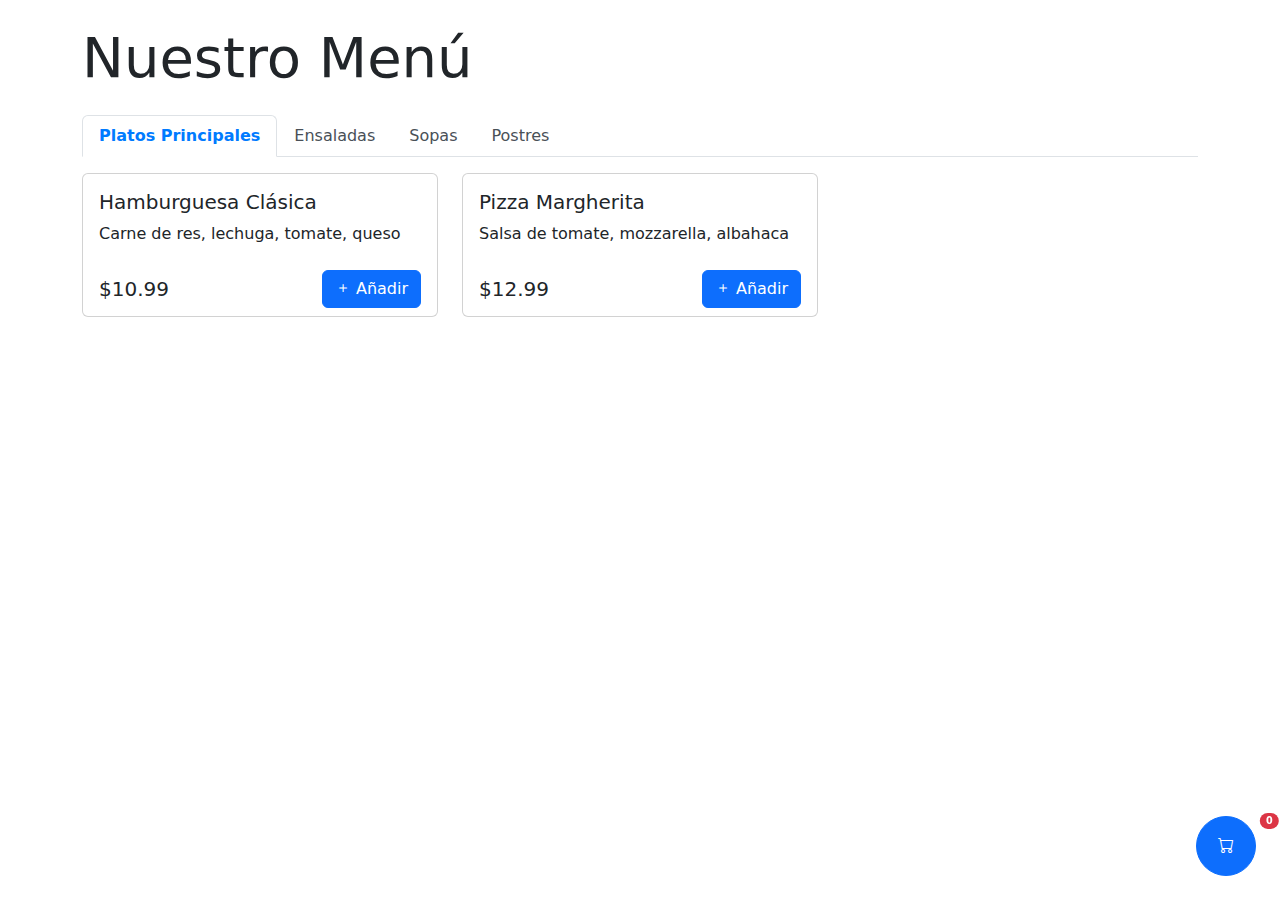
<file: frontend/customer-menu/index.html>
<!DOCTYPE html>
<html lang="es">
<head>
    <meta charset="UTF-8">
    <meta name="viewport" content="width=device-width, initial-scale=1.0">
    <title>Menú del Restaurante</title>
    <link href="https://cdn.jsdelivr.net/npm/bootstrap@5.3.0/dist/css/bootstrap.min.css" rel="stylesheet">
    <link href="https://cdn.jsdelivr.net/npm/bootstrap-icons@1.7.2/font/bootstrap-icons.css" rel="stylesheet">
    <link rel="stylesheet" href="styles.css">
</head>
<body>
    <div class="container mt-4">
        <header class="mb-4">
            <h1 class="display-4">Nuestro Menú</h1>
        </header>

        <ul class="nav nav-tabs" id="menuTabs" role="tablist"></ul>
        <div class="tab-content mt-3" id="menuTabContent"></div>

        <button id="cartBtn" class="btn btn-primary rounded-circle position-fixed bottom-0 end-0 m-4" style="width: 60px; height: 60px;">
            <i class="bi bi-cart"></i>
            <span id="cartBadge" class="position-absolute top-0 start-100 translate-middle badge rounded-pill bg-danger">
                0
            </span>
        </button>
    </div>

    <div class="offcanvas offcanvas-end" tabindex="-1" id="cartOffcanvas" aria-labelledby="cartOffcanvasLabel">
        <div class="offcanvas-header">
            <h5 class="offcanvas-title" id="cartOffcanvasLabel">Tu Pedido</h5>
            <button type="button" class="btn-close text-reset" data-bs-dismiss="offcanvas" aria-label="Close"></button>
        </div>
        <div class="offcanvas-body">
            <p>Revisa tu pedido antes de confirmar</p>
            <div id="cartItems">
                <!-- Cart items will be inserted here -->
            </div>
            <div class="mt-4">
                <strong>Total: $<span id="cartTotal">0.00</span></strong>
            </div>
            <button class="btn btn-primary w-100 mt-4" id="confirmOrder">Confirmar Pedido</button>
        </div>
    </div>

    <script src="https://cdn.jsdelivr.net/npm/bootstrap@5.3.0/dist/js/bootstrap.bundle.min.js"></script>
    <script src="script.js"></script>
</body>
</html>
</file>
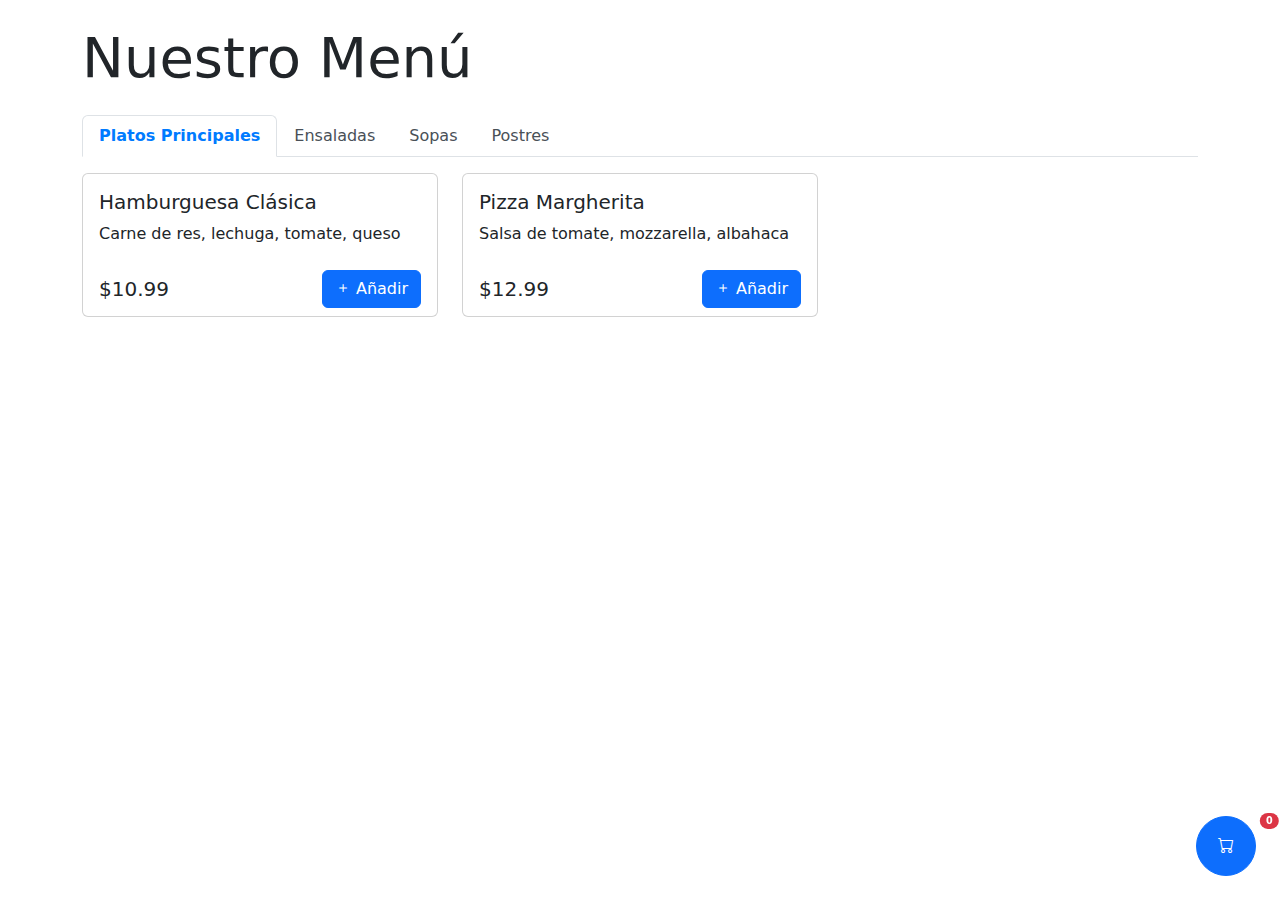
<file: src/main/resources/static/index.html>
<!DOCTYPE html>
<html lang="es">

<head>
    <meta charset="UTF-8">
    <meta name="viewport" content="width=device-width, initial-scale=1.0">
    <title>Menú del Restaurante</title>
    <link href="https://cdn.jsdelivr.net/npm/bootstrap@5.3.0/dist/css/bootstrap.min.css" rel="stylesheet">
    <link href="https://cdn.jsdelivr.net/npm/bootstrap-icons@1.7.2/font/bootstrap-icons.css" rel="stylesheet">
    <link rel="stylesheet" href="./styles.css">
</head>

<body>
    <div class="container mt-4">
        <header class="mb-4">
            <h1 class="display-4">Nuestro Menú</h1>
        </header>

        <ul class="nav nav-tabs" id="menuTabs" role="tablist"></ul>
        <div class="tab-content mt-3" id="menuTabContent"></div>

        <button id="cartBtn" class="btn btn-primary rounded-circle position-fixed bottom-0 end-0 m-4"
            style="width: 60px; height: 60px;">
            <i class="bi bi-cart"></i>
            <span id="cartBadge"
                class="position-absolute top-0 start-100 translate-middle badge rounded-pill bg-danger">
                0
            </span>
        </button>
    </div>

    <div class="offcanvas offcanvas-end" tabindex="-1" id="cartOffcanvas" aria-labelledby="cartOffcanvasLabel">
        <div class="offcanvas-header">
            <h5 class="offcanvas-title" id="cartOffcanvasLabel">Tu Pedido</h5>
            <button type="button" class="btn-close text-reset" data-bs-dismiss="offcanvas" aria-label="Close"></button>
        </div>
        <div class="offcanvas-body">
            <p>Revisa tu pedido antes de confirmar</p>
            <div id="cartItems">
                <!-- Cart items will be inserted here -->
            </div>
            <div class="mt-4">
                <strong>Total: $<span id="cartTotal">0.00</span></strong>
            </div>
            <button class="btn btn-primary w-100 mt-4" id="confirmOrder">Confirmar Pedido</button>
        </div>
    </div>

    <script src="https://cdn.jsdelivr.net/npm/bootstrap@5.3.0/dist/js/bootstrap.bundle.min.js"></script>
    <script src="./script.js"></script>
</body>

</html>
</file>
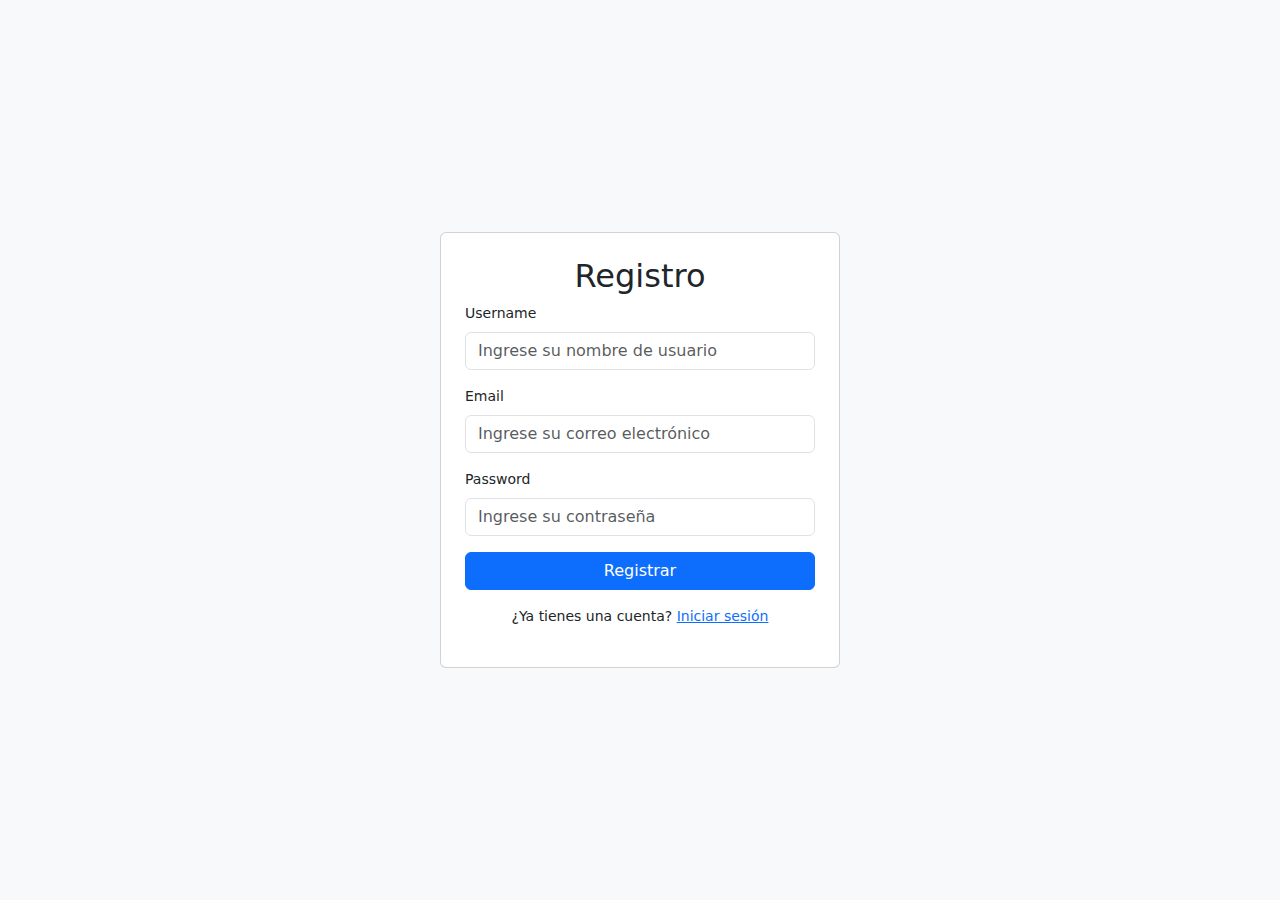
<file: frontend/admin_dashboard/auth.html>
<!DOCTYPE html>
<html lang="es">
<head>
    <meta charset="UTF-8">
    <meta name="viewport" content="width=device-width, initial-scale=1.0">
    <title>Registro e Inicio de Sesión - RestaurantOS</title>
    <link href="https://cdn.jsdelivr.net/npm/bootstrap@5.3.0/dist/css/bootstrap.min.css" rel="stylesheet">
    <link href="https://cdn.jsdelivr.net/npm/bootstrap-icons@1.7.2/font/bootstrap-icons.css" rel="stylesheet">
    <link rel="stylesheet" href="styles.css">
</head>
<body class="bg-light d-flex align-items-center vh-100">

    <div class="container">
        <!-- Formulario de Registro -->
        <div class="card mx-auto my-5 p-4" style="max-width: 400px;">
            <h2 class="text-center">Registro</h2>
            <form id="register-form">
                <div class="mb-3">
                    <label for="username" class="form-label">Username</label>
                    <input type="text" class="form-control" id="username" placeholder="Ingrese su nombre de usuario" required>
                </div>
                <div class="mb-3">
                    <label for="email" class="form-label">Email</label>
                    <input type="email" class="form-control" id="email" placeholder="Ingrese su correo electrónico" required>
                </div>
                <div class="mb-3">
                    <label for="password" class="form-label">Password</label>
                    <input type="password" class="form-control" id="password" placeholder="Ingrese su contraseña" required>
                </div>
                <button type="submit" class="btn btn-primary w-100">Registrar</button>
                <p class="text-center mt-3">
                    ¿Ya tienes una cuenta? <a href="#" id="login-link">Iniciar sesión</a>
                </p>
            </form>
        </div>

        <!-- Formulario de Inicio de Sesión -->
        <div class="card mx-auto my-5 p-4" id="login-form" style="max-width: 400px; display: none;">
            <h2 class="text-center">Iniciar Sesión</h2>
            <form id="login-form-element">
                <div class="mb-3">
                    <label for="login-email" class="form-label">Email</label>
                    <input type="email" class="form-control" id="login-email" placeholder="Ingrese su correo electrónico" required>
                </div>
                <div class="mb-3">
                    <label for="login-password" class="form-label">Password</label>
                    <input type="password" class="form-control" id="login-password" placeholder="Ingrese su contraseña" required>
                </div>
                <button type="submit" class="btn btn-primary w-100">Ingresar</button>
                <p class="text-center mt-3">
                    ¿No tienes una cuenta? <a href="#" id="register-link">Regístrate</a>
                </p>
            </form>
        </div>
    </div>

    <script src="https://cdn.jsdelivr.net/npm/bootstrap@5.3.0/dist/js/bootstrap.bundle.min.js"></script>
    <script>
        // Script para alternar entre registro e inicio de sesión
        document.getElementById('login-link').addEventListener('click', function (event) {
            event.preventDefault();
            document.getElementById('register-form').parentNode.style.display = 'none';
            document.getElementById('login-form').style.display = 'block';
        });

        document.getElementById('register-link').addEventListener('click', function (event) {
            event.preventDefault();
            document.getElementById('login-form').style.display = 'none';
            document.getElementById('register-form').parentNode.style.display = 'block';
        });

        // Función para enviar datos de registro
        // Función para enviar datos de registro
document.getElementById('register-form').addEventListener('submit', async function (event) {
    event.preventDefault();
    const data = {
        name: document.getElementById('username').value,
        email: document.getElementById('email').value,
        password: document.getElementById('password').value
    };

    try {
        const response = await fetch('http://localhost:8080/api/users', {
            method: 'POST',
            headers: {
                'Content-Type': 'application/json'
            },
            body: JSON.stringify(data)
        });

        const result = await response.json();
        if (response.ok) {
            alert('Registro exitoso');
            document.getElementById('register-form').reset();
            // Cambiar a la vista de inicio de sesión
            document.getElementById('register-form').parentNode.style.display = 'none';
            document.getElementById('login-form').style.display = 'block';
        } else {
            alert(`Error: ${result.message}`);
        }
    } catch (error) {
        console.error('Error en el registro:', error);
    }
});


        // Función para enviar datos de inicio de sesión
        document.getElementById('login-form-element').addEventListener('submit', async function (event) {
            event.preventDefault();
            const data = {
                email: document.getElementById('login-email').value,
                password: document.getElementById('login-password').value
            };
            const email = document.getElementById('login-email').value;
            const password = document.getElementById('login-password').value;
            try {
                const response = await fetch(`http://localhost:8080/api/auth/login?email=${email}&password=${password}`, {
                    method: 'POST'
                });

                if (response.ok) {
                    alert('Inicio de sesión exitoso');
                    window.location.href = 'oooooooooooooookk/menurapido/frontend/admin_dashboard/index.html';
                } else {
                    alert(`Error: ${result.message}`);
                }
            } catch (error) {
                console.error('Error en el inicio de sesión:', error);
            }
        });
    </script>
</body>
</html>
</file>
<file: frontend/customer-menu/styles.css>
.card {
  height: 100%;
  display: flex;
  flex-direction: column;
}

.card-footer {
  margin-top: auto;
  background-color: transparent;
  border-top: none;
}

#cartBtn {
  z-index: 1000;
  display: flex;
  align-items: center;
  justify-content: center;
}

#cartBadge {
  font-size: 0.6rem;
  transform: translate(25%, -25%) !important;
}

.quantity-control {
  display: flex;
  align-items: center;
}

.quantity-control button {
  padding: 0.25rem 0.5rem;
}

.quantity-control span {
  margin: 0 0.5rem;
}

.nav-tabs .nav-link {
  color: #495057;
}

.nav-tabs .nav-link.active {
  color: #007bff;
  font-weight: bold;
}

.offcanvas {
  width: 350px;
}
</file>
<file: src/main/resources/static/styles.css>
.card {
  height: 100%;
  display: flex;
  flex-direction: column;
}

.card-footer {
  margin-top: auto;
  background-color: transparent;
  border-top: none;
}

#cartBtn {
  z-index: 1000;
  display: flex;
  align-items: center;
  justify-content: center;
}

#cartBadge {
  font-size: 0.6rem;
  transform: translate(25%, -25%) !important;
}

.quantity-control {
  display: flex;
  align-items: center;
}

.quantity-control button {
  padding: 0.25rem 0.5rem;
}

.quantity-control span {
  margin: 0 0.5rem;
}

.nav-tabs .nav-link {
  color: #495057;
}

.nav-tabs .nav-link.active {
  color: #007bff;
  font-weight: bold;
}

.offcanvas {
  width: 350px;
}
</file>
<file: frontend/admin_dashboard/styles.css>
body {
  font-size: .875rem;
}

.sidebar {
  position: fixed;
  top: 0;
  bottom: 0;
  left: 0;
  z-index: 100;
  padding: 48px 0 0;
  box-shadow: inset -1px 0 0 rgba(0, 0, 0, .1);
}

.sidebar-sticky {
  position: relative;
  top: 0;
  height: calc(100vh - 48px);
  padding-top: .5rem;
  overflow-x: hidden;
  overflow-y: auto;
}

.sidebar .nav-link {
  font-weight: 500;
  color: #333;
}

.sidebar .nav-link.active {
  color: #007bff;
}

.sidebar-heading {
  font-size: .75rem;
  text-transform: uppercase;
}

.navbar-brand {
  padding-top: .75rem;
  padding-bottom: .75rem;
  font-size: 1rem;
  background-color: rgba(0, 0, 0, .25);
  box-shadow: inset -1px 0 0 rgba(0, 0, 0, .25);
}

.navbar .navbar-toggler {
  top: .25rem;
  right: 1rem;
}

.navbar .form-control {
  padding: .75rem 1rem;
  border-width: 0;
  border-radius: 0;
}

.form-control-dark {
  color: #fff;
  background-color: rgba(255, 255, 255, .1);
  border-color: rgba(255, 255, 255, .1);
}

.form-control-dark:focus {
  border-color: transparent;
  box-shadow: 0 0 0 3px rgba(255, 255, 255, .25);
}

.bd-placeholder-img {
  font-size: 1.125rem;
  text-anchor: middle;
  -webkit-user-select: none;
  -moz-user-select: none;
  user-select: none;
}

@media (min-width: 768px) {
  .bd-placeholder-img-lg {
      font-size: 3.5rem;
  }
}

.card-body-icon {
  position: absolute;
  z-index: 0;
  top: -1.25rem;
  right: -1rem;
  opacity: 0.4;
  font-size: 5rem;
  transform: rotate(15deg);
}
</file>
